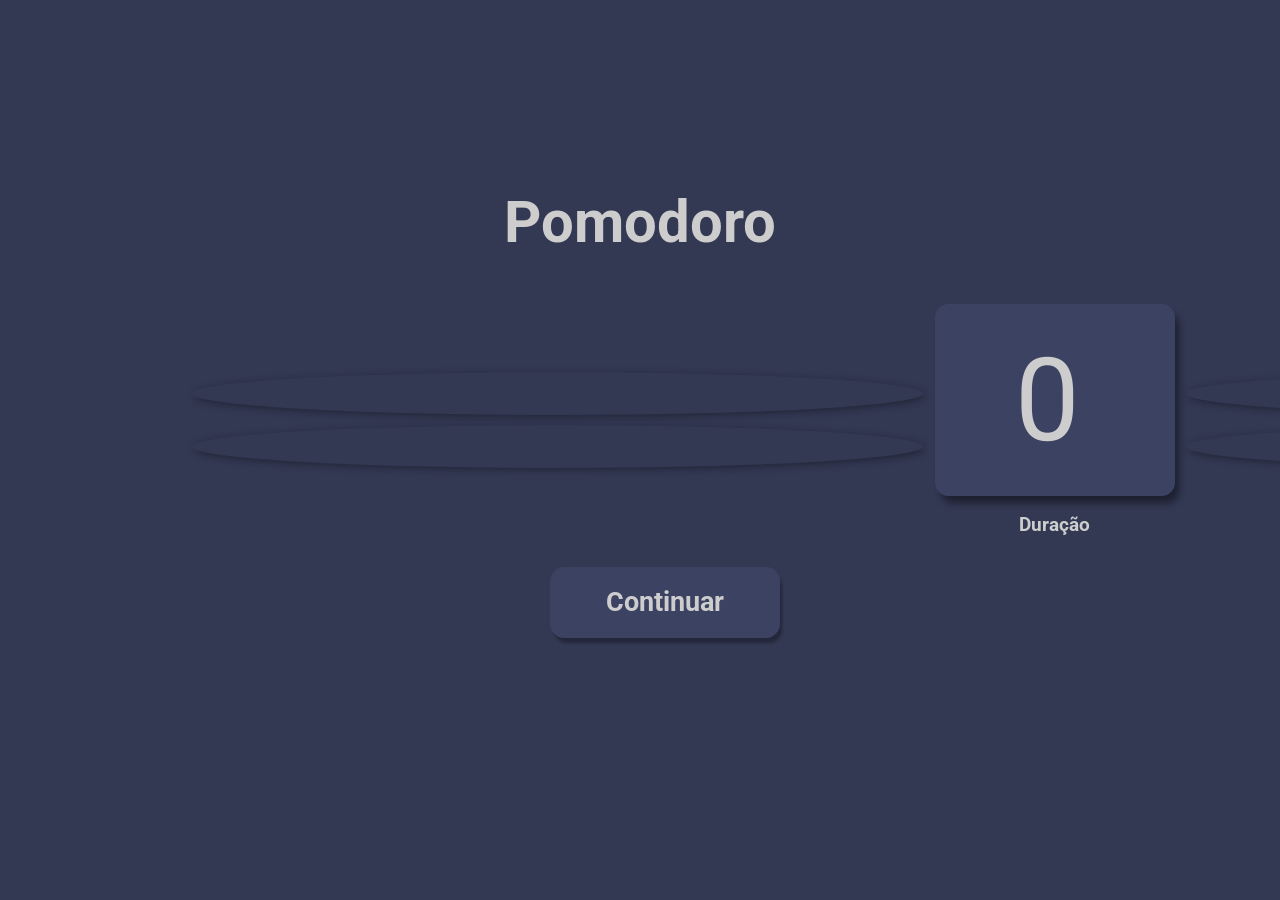
<file: index.html>
<!DOCTYPE html>
<html lang="pt-BR">
<head>
    <meta charset="UTF-8">
    <meta http-equiv="X-UA-Compatible" content="IE=edge">
    <meta name="viewport" content="width=device-width, initial-scale=1.0">

    <link href="https://fonts.googleapis.com/icon?family=Material+Icons"
      rel="stylesheet">

    <!-- CSS -->
    <link rel="stylesheet" href="./style/global.css">
    <link rel="stylesheet" href="./style/inicio/index.css">
    <link rel="stylesheet" href="./style/inicio/responsive.css">

    <title>Pomodoro</title>
</head>
<body>
    <main>
        <header>
            <input type="text" name="title" id="title" placeholder="Pomodoro">
        </header>

        <div class="container">
            <div class="durations">
                <div class="buttons">
                    <span class="material-icons btn-up">
                        arrow_circle_up
                    </span>
                    <span class="material-icons btn-down">
                        arrow_circle_down
                    </span>
                </div>

                <div class="times">
                    <input type="number" name="duration" id="duration" value="0">
                    <p class="sub-title">Duração</p>
                </div>
            </div>

            <div class="breaks">
                <div class="buttons">
                    <span class="material-icons btn-up-break">
                        arrow_circle_up
                    </span>
                    <span class="material-icons btn-down-break">
                        arrow_circle_down
                    </span>
                </div>

                <div class="times">
                    <input type="number" name="break" id="break" value="0">
                    <p class="sub-title">Pausa</p>
                </div>
            </div>


            <div class="sessions">
                <div class="buttons">
                    <span class="material-icons btn-up-session">
                        arrow_circle_up
                    </span>
                    <span class="material-icons btn-down-session">
                        arrow_circle_down
                    </span>
                </div>

                <div class="times">
                    <input type="number" name="session" id="session" value="0">
                    <p class="sub-title">Sessões</p>
                </div>
            </div>
        </div>
       <footer>
            <a href="/pomodoro.html" class="continue">Continuar</a>
       </footer>
    </main>

    <script src="/js/index.js"></script>
</body>
</html>
</file>
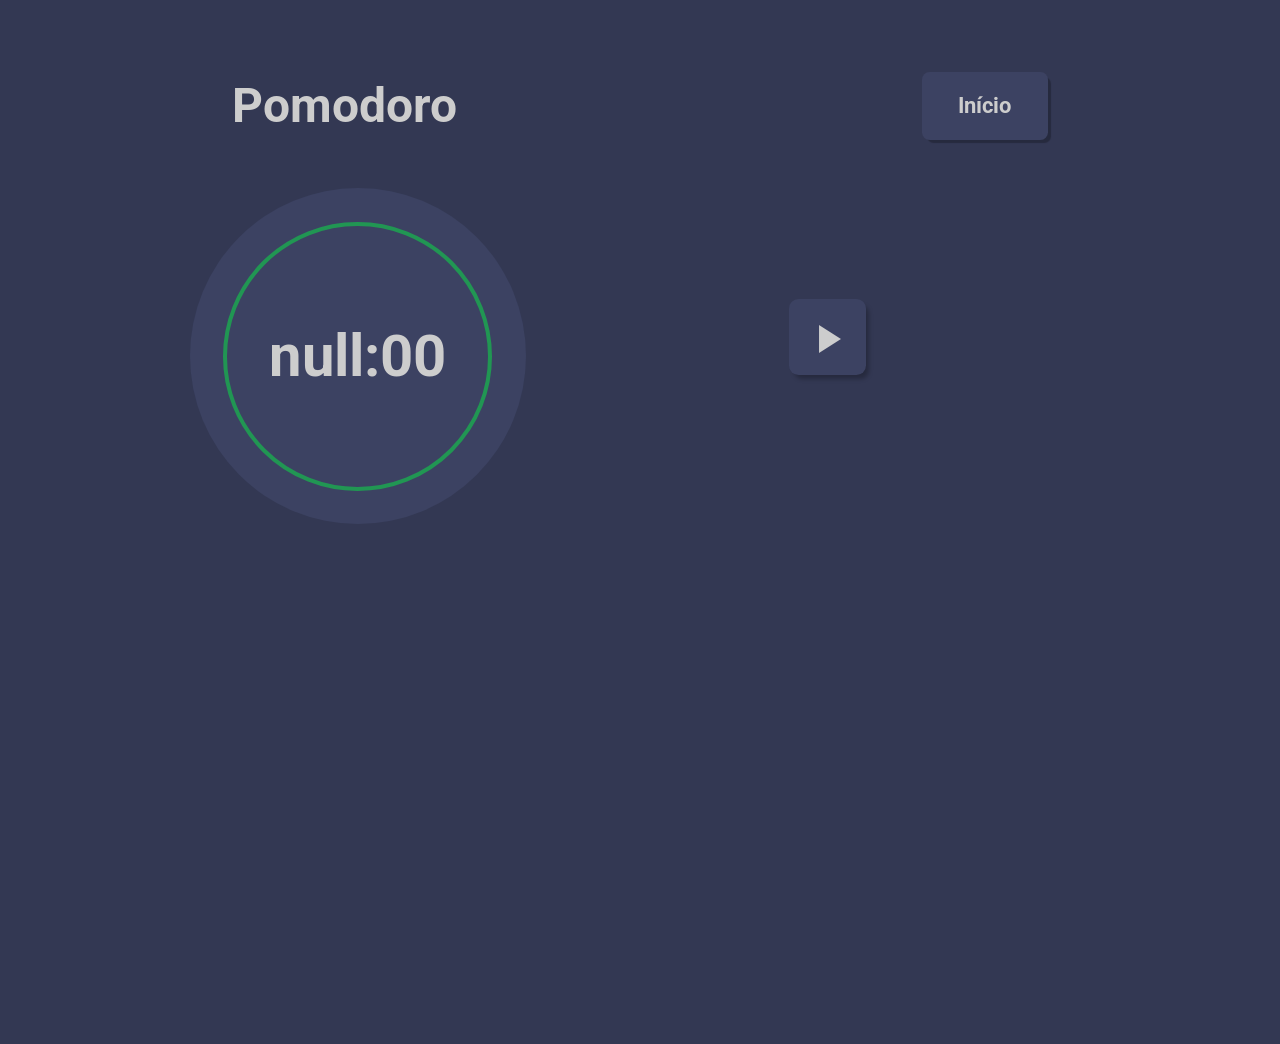
<file: pomodoro.html>
<!DOCTYPE html>
<html lang="pt-BR">
<head>
    <meta charset="UTF-8">
    <meta http-equiv="X-UA-Compatible" content="IE=edge">
    <meta name="viewport" content="width=device-width, initial-scale=1.0">

    <link href="https://fonts.googleapis.com/icon?family=Material+Icons"
      rel="stylesheet">

    <!-- CSS -->
    <link rel="stylesheet" href="./style/global.css">
    <link rel="stylesheet" href="./style/pomodoro/index.css">
    
    <title>Pomodoro</title>
</head>
<body>
    <main>
        <header>
            <h1>Pomodoro</h1>

            <a href="/index.html" class="go-back">Início</a>
        </header>

        <div class="container">
            <div class="time">
                <div class="border">
                    <span>25:00</span>
                </div>
            </div>
            <div class="content">
                <div class="item">
                    <h3 class="title">Titulo</h3>
                </div>
                
                <div class="item session">
                    <span class="material-icons circle-session">
                        circle
                    </span>
                    <span class="material-icons circle-session">
                        circle
                    </span>
                    <span class="material-icons circle-session">
                        circle
                    </span>
                </div>

                <div class="item">
                    <button type="button" class="play">
                        <span class="material-icons">
                            play_arrow
                        </span>
                    </button>
                </div>
            </div>
        </div>
    </main>

    <script src="./js/pomodoro.js"></script>
</body>
</html>
</file>
<file: style/global.css>
@import url("https://fonts.googleapis.com/css2?family=Roboto:wght@100;300;500;700;900&display=swap");

* {
  margin: 0;
  padding: 0;
  outline: 0;
  box-sizing: border-box;
  border: none;
}

:root {
  --azul-escuro: #333853;
  --azul-claro: #3c4262;
  --verde: #219653;
  --amarelo: #f2c94c;

  font-size: 60%;
}

html,
body,
:root {
  height: 100%;
}

body {
  font-family: "Roboto", sans-serif;
  background-color: var(--azul-escuro);
}

::-webkit-scrollbar-track {
  background-color: var(--azul-claro);
}
::-webkit-scrollbar {
  width: 0.9rem;
  background: none;
}
::-webkit-scrollbar-thumb {
  background: var(--azul-escuro);
  border-radius: 3rem;
}

html,
button,
textarea,
input,
button {
  font-family: "Roboto", sans-serif;
  font-size: 1.5rem;
  -webkit-font-smoothing: antialiased;
}

a {
  text-decoration: none;
}

@media (max-width: 700px) {
  :root {
    font-size: 62.5%;
  }
}
</file>
<file: style/inicio/index.css>
:root {
  --azul-escuro: #333853;
  --azul-claro: #3c4262;
  --verde: #219653;
  --amarelo: #f2c94c;
}

main {
  display: flex;
  flex-direction: column;
  align-items: center;
  justify-content: center;

  width: 100%;
  height: 90vh;

  text-align: center;
}

#title,
#title::placeholder {
  font-size: 6rem;
  line-height: 5.8rem;
  text-align: center;
  font-weight: bold;
  background-color: transparent;
  color: #cdcdcd;

  margin-bottom: 5rem;
}

/* ========= CARDS INICIAIS ========= */

.container {
  display: flex;
  justify-content: space-between;
  align-items: center;
  width: 70%;
  margin-bottom: 5rem;
}

.container .durations,
.breaks,
.sessions {
  display: flex;
  align-items: center;
  justify-content: center;
}

.buttons span {
  display: block;
  font-size: 4.5rem;
  color: var(--azul-claro);
  border-radius: 50%;
  box-shadow: 2px 2px 8px -1px #00000063;

  cursor: pointer;
}

.buttons .btn-up:hover,
.buttons .btn-up-break:hover,
.buttons .btn-up-session:hover {
  color: var(--verde);
  transition: all 200ms ease-in;
}

.buttons .btn-down:hover,
.buttons .btn-down-break:hover,
.buttons .btn-down-session:hover {
  color: var(--amarelo);
  transition: all 200ms ease-in;
}

.buttons span:last-child {
  margin-top: 1rem;
}

.times {
  margin: 0 1.2rem;
  text-align: center;
}

.times #duration,
.times #session,
.times #break {
  width: 25rem;
  height: 20rem;
  border-radius: 1.4rem;

  text-align: center;
  font-size: 12rem;

  color: #cdcdcd;
  background-color: var(--azul-claro);
  box-shadow: 5px 8px 7px -1px rgb(0 0 0 / 44%);
}

.times .sub-title {
  font-size: 2rem;
  color: #cdcdcd;
  font-weight: bold;
  margin-top: 1.8rem;
}

footer .continue {
  font-size: 2.8rem;
  line-height: 3.8rem;
  font-weight: bold;
  background-color: var(--azul-claro);
  color: #cdcdcd;

  padding: 2rem 5.8rem;
  border-radius: 1.5rem;
  margin-left: 5.2rem;
  box-shadow: 3px 6px 3px -1px rgb(0 0 0 / 30%);
  cursor: pointer;
}

footer .continue:hover {
  filter: brightness(90%);
  transition: all 300ms ease;
}
</file>
<file: style/inicio/responsive.css>
@media (min-width: 320px) and (max-width: 500px) {
  main {
    display: block;
    box-sizing: border-box;
    width: 100%;
    height: 100vh;
    overflow-x: hidden;
    margin: 0 auto;
  }

  #title,
  #title::placeholder {
    font-size: 3.5rem;
    line-height: 4.8rem;
    margin: 5rem 0 3rem;
    width: 100%;
  }

  /* ========= CARDS INICIAIS ========= */

  .container {
    display: grid;
    justify-content: center;
    align-items: center;
    width: 100%;
  }

  .buttons {
    margin-bottom: 3.5rem;
  }

  .buttons span {
    font-size: 3.5rem;
  }

  .times #duration,
  .times #session,
  .times #break {
    width: 15rem;
    height: 12rem;
    font-size: 6rem;
  }

  .times .sub-title {
    font-size: 2rem;
    color: #cdcdcd;
    font-weight: bold;
    margin: 1rem 0;
  }

  footer {
    margin: 0 auto 1rem;
  }

  footer .continue {
    font-size: 1.8rem;
    line-height: 2.8rem;
    padding: 1.5rem 3.5rem;
    border-radius: 1rem;
    margin-left: 0;
  }
}
</file>
<file: style/pomodoro/index.css>
:root {
  --azul-escuro: #333853;
  --azul-claro: #3c4262;
  --verde: #219653;
  --amarelo: #f2c94c;
}

main {
  display: inline-block;
  width: 100%;
  height: 100vh;
  margin: 8vh auto;

  text-align: center;
}

header {
  display: flex;
  align-items: center;
  justify-content: space-around;
}

header h1 {
  font-size: 5rem;
  line-height: 6rem;
  font-weight: bold;
  color: #cdcdcd;
}

header .go-back {
  background-color: var(--azul-claro);
  color: #cdcdcd;
  font-size: 2.3rem;
  line-height: 3.5rem;
  font-weight: bold;

  padding: 1.8rem 3.8rem;
  border-radius: 0.8rem;
  box-shadow: 4px 4px 1px -1px rgb(0 0 0 / 25%);
}

.container {
  display: flex;
  align-items: flex-start;
  justify-content: center;
  margin-top: 5rem;
}

.container .time {
  display: flex;
  align-items: center;
  justify-content: center;
  margin-right: 4rem;
  background-color: var(--azul-claro);
  border-radius: 50%;
  width: 35rem;
  height: 35rem;
}

.container .time .border {
  display: grid;
  place-items: center;
  width: 80%;
  height: 80%;
  border: 0.5rem solid var(--verde);
  border-radius: 50%;
}

.container .time .border span {
  font-size: 6rem;
  line-height: 7rem;
  font-weight: bold;
  color: #cdcdcd;
}

.container .content {
  margin-top: 5rem;
}

.container .content .item:first-child .title {
  font-size: 5rem;
  line-height: 6rem;
  font-weight: bold;
  text-transform: capitalize;
  color: var(--verde);
  margin-bottom: 0.5rem;
}

.container .content .item:nth-child(2) .circle-session {
  color: var(--verde);
  font-size: 3rem;
  margin-bottom: 3rem;
}

.container .content .item:nth-child(2).session .circle-session:nth-child(3) {
  color: var(--azul-claro);
  font-size: 3rem;
  margin-bottom: 3rem;
}

.container .content:last-child .item .play {
  width: 8rem;
  height: 8rem;
  background-color: var(--azul-claro);
  border-radius: 1rem;
  box-shadow: 4px 5px 4px -1px rgb(0 0 0 / 25%);
  cursor: pointer;
}

.container .content:last-child .item .play span {
  color: #cdcdcd;
  font-size: 5rem;
  margin-top: 0.8rem;
}
</file>
